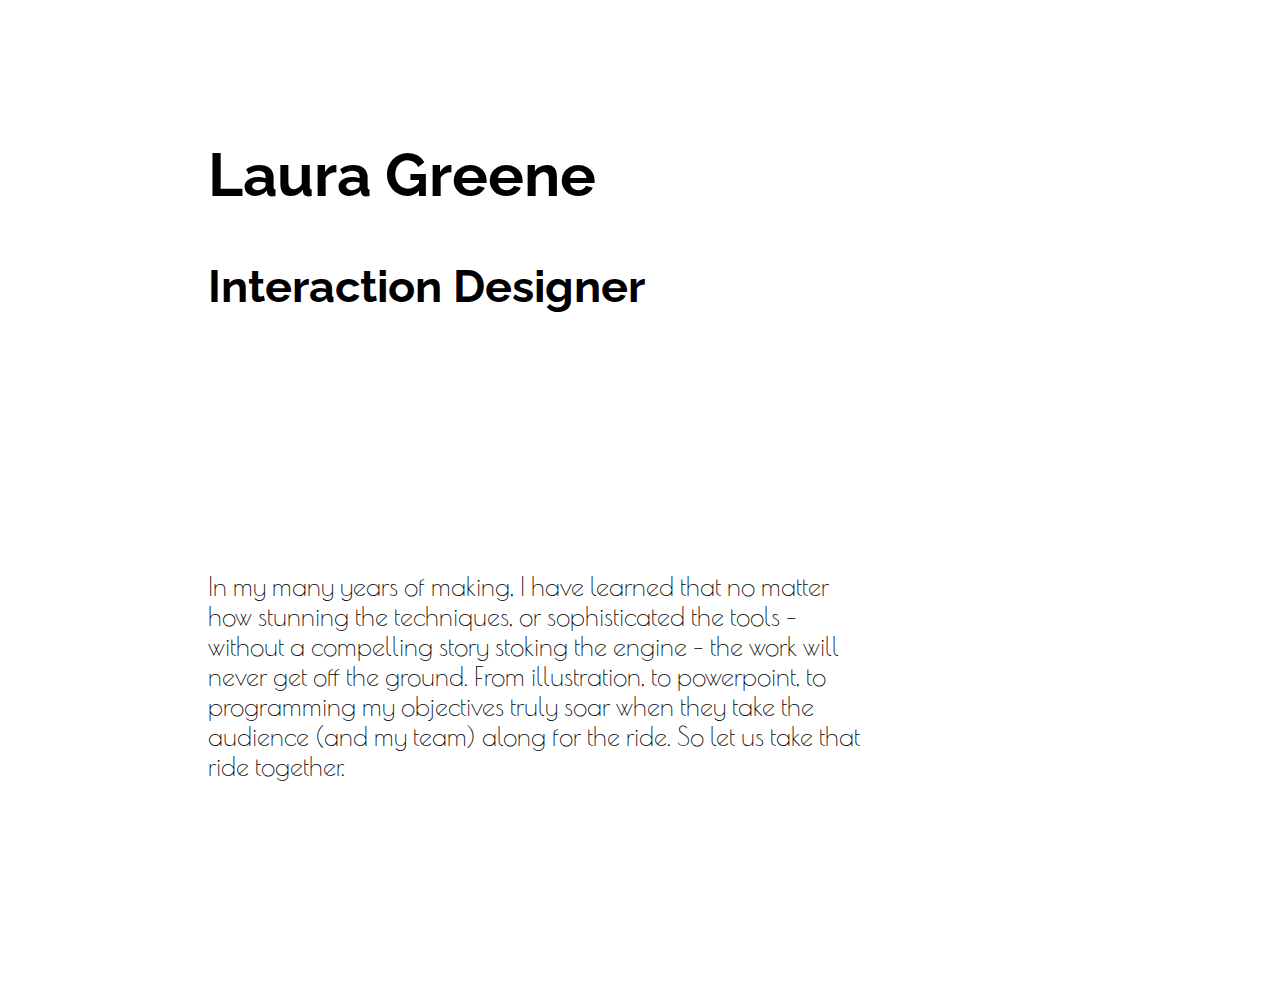
<file: index.html>
<!DOCTYPE html>

<html lang="en">
<head>
  <meta charset="utf-8">
  <title>Laura Greene: Interaction Designer</title>
  <meta name="description" content="6120: Project Dev">
  <meta name="author" content="Laura E. Greene">
  <link href="https://fonts.googleapis.com/css?family=Poiret+One|Raleway" rel="stylesheet">
  <link href="https://fonts.googleapis.com/css?family=Metamorphous|Mystery+Quest" rel="stylesheet">
  <link rel="stylesheet" href="index.css">
<!--
  <script src="https://code.jquery.com/jquery-3.0.0.js"></script>
  <script src="buzz/buzz.min.js"> </script>-->
  <!--[if lt IE 9]>
    <script src="https://cdnjs.cloudflare.com/ajax/libs/html5shiv/3.7.3/html5shiv.js"></script>
  <![endif]-->
</head>
<body>
<h1>Laura Greene</h1>
<h2>Interaction Designer</h2>
<p>
In my many years of making, I have learned that no matter how stunning the techniques, or sophisticated the tools – without a compelling story stoking the engine – the work will never get off the ground.  From illustration, to powerpoint, to programming my objectives truly soar when they take the audience (and my team) along for the ride. So let us take that ride together.
</p>



</body>
</file>
<file: index.css>
h1 {
  font-family: 'Raleway', sans-serif;
  padding: 100px 100px 5px 200px;
  font-size: 60px;
}

h2 {
  font-family: 'Raleway', sans-serif;
  padding: 5px 100px 200px 200px;
  font-size: 45px;
}

p {
  font-family: 'Poiret One', cursive;
  font-size: 26px;
  padding: 20px 400px 200px 200px;
}
</file>
